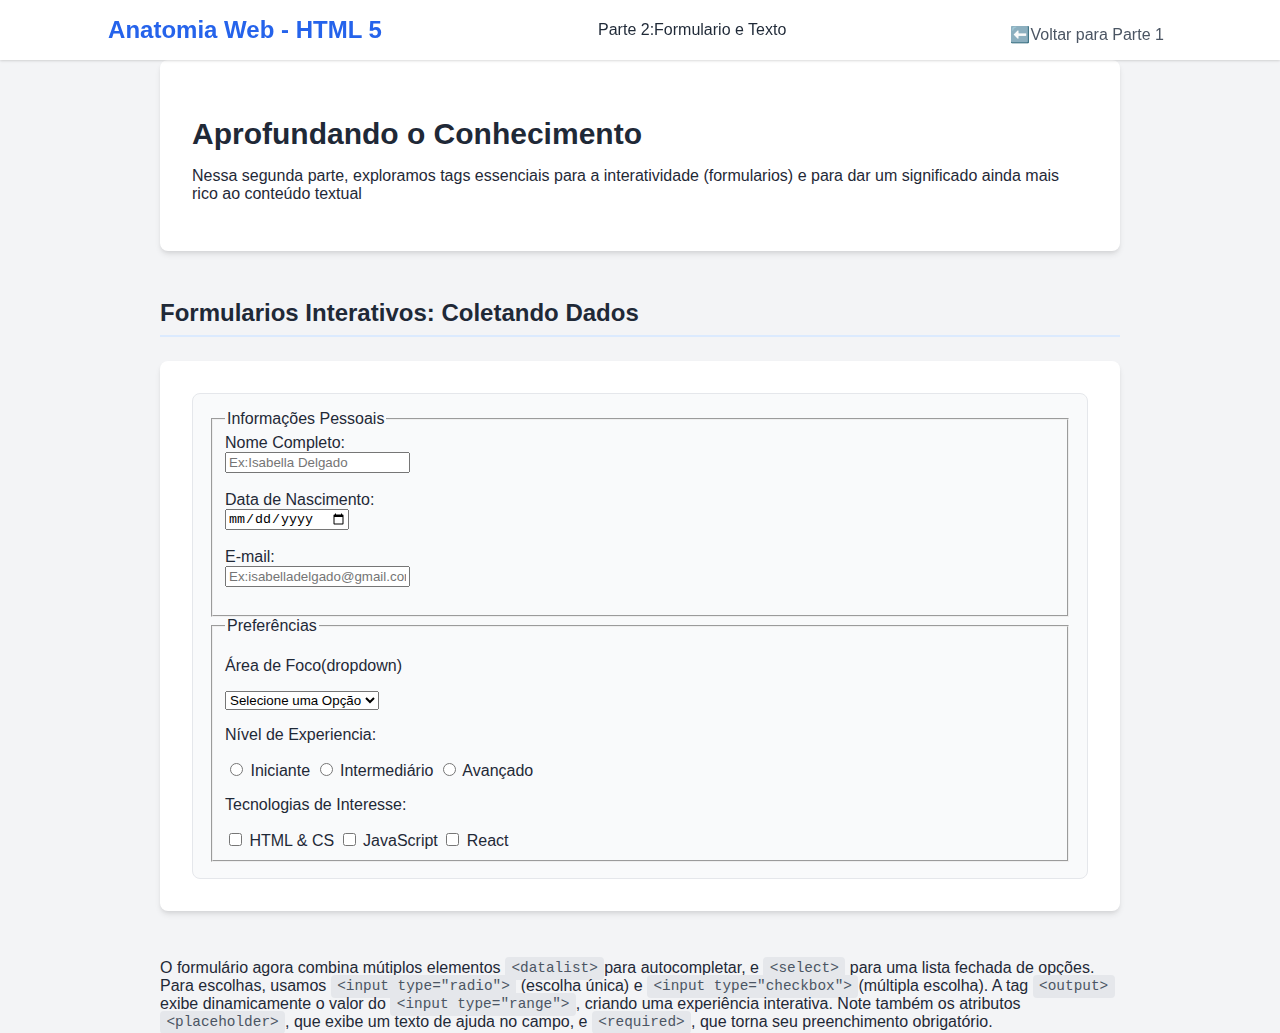
<file: index2.html>
<!DOCTYPE html>
<html lang="pt-br">
  <head>
    <meta charset="UTF-8" />
    <meta name="viewport" content="width=device-width, initial-scale=1.0" />
    <title>Anatomia Web - HTML 5</title>
    <link rel="stylesheet" href="style.css" />
  </head>
  <body>
    <header>
      <h1>Anatomia Web - HTML 5</h1>
      <p>Parte 2:Formulario e Texto</p>
      <nav>
        <a href="voltar">⬅️Voltar para Parte 1</a>
      </nav>
    </header>
    <main class="container">
      <div class="card">
        <h2>Aprofundando o Conhecimento</h2>
        <p>
          Nessa segunda parte, exploramos tags essenciais para a interatividade
          (formularios) e para dar um significado ainda mais rico ao conteúdo
          textual
        </p>
      </div>
      <section>
        <h3>Formularios Interativos: Coletando Dados</h3>
        <form>
         <div class="card">
            <div class="diagram-layout">
          <fieldset>
            <legend>Informações Pessoais</legend>
 
            <label for="nome">Nome Completo:</label><br />
            <input
              type="text"
              id="nome"
              name="nome"
              required
              placeholder="Ex:Isabella Delgado"
            /><br /><br />

            <label for="nascimento">Data de Nascimento:</label><br />
            <input type="date" id="nascimento" name="nascimento" /><br /><br />

            <label for="email">E-mail:</label><br />
            <input
              type="email"
              id="email"
              name="email"
              required
              placeholder="Ex:isabelladelgado@gmail.com"
            /><br /><br />
          </fieldset>

          <fieldset>
            <legend>Preferências</legend>
            <p>Área de Foco(dropdown)</p>

            <select name="" id="">
                <option value="">Selecione uma Opção</option>
            </select>
            
            <p>Nível de Experiencia:</p>
            <input type="radio" value="Iniciante" />
            <label for="">Iniciante</label>
            <input type="radio" value="" />
            <label for="">Intermediário</label>
            <input type="radio" value="" />
            <label for="">Avançado</label>

            <p>Tecnologias de Interesse:</p>
            <input type="checkbox" value="S" />
            <label for="">HTML & CS</label>
            <input type="checkbox" value="" />
            <label for="">JavaScript</label>
            <input type="checkbox" value="" />
            <label for="">React</label>    
            
          </div>
        </div>
          </fieldset>
        </form>
        <aside> 
       O formulário agora combina mútiplos elementos <code>&lt;datalist&gt;</code>para autocompletar, e <code>&lt;select&gt;</code> para uma lista fechada de opções.
       Para escolhas, usamos <code>&lt;input type="radio"&gt;</code> (escolha única) e <code>&lt;input type="checkbox"&gt;</code>(múltipla escolha).
        A tag <code>&lt;output&gt;</code> exibe dinamicamente o valor do <code>&lt;input type="range"&gt;</code>, criando uma experiência interativa.
        Note também os atributos <code>&lt;placeholder&gt;</code>, que exibe um texto de ajuda no campo, e <code>&lt;required&gt;</code>, que torna seu preenchimento obrigatório.</aside>
      </section>
    </main>
  </body>
</html>
</file>
<file: style.css>
/* Estilização customizada para a página didática */
body {
    font-family: 'Inter', sans-serif;
    background-color: #f3f4f6;
    color: #1f2937;
    margin: 0;
}

.container {
    max-width: 960px;
    margin: 0 auto;
    padding: 0 1.5rem;
}

code {
    font-family: 'Roboto Mono', monospace;
    background-color: #e5e7eb;
    padding: 0.2rem 0.4rem;
    border-radius: 0.25rem;
    font-size: 0.9em;
    color: #4b5563;
}

.tag-highlight {
    border-left: 4px solid #3b82f6;
    background-color: #eff6ff;
    padding: 1rem;
    border-radius: 0.25rem;
}
 video, audio{
    width: 100%;
 }
/* Estilização para a barra do <meter> */
meter::-webkit-meter-bar { 
    background: #e5e5e5; 
    border-radius: 8px; 
}
meter::-webkit-meter-optimum-value { 
    background: #22c55e; 
    border-radius: 8px; 
}
meter::-webkit-meter-suboptimum-value { 
    background: #facc15; 
    border-radius: 8px; 
}

/* Estilização para o backdrop do <dialog> (fundo escurecido) */
dialog::backdrop {
    background-color: rgba(0, 0, 0, 0.6);
    backdrop-filter: blur(4px);
}

/* Header */
header {
    background-color: #fff;
    box-shadow: 0 1px 3px 0 rgba(0, 0, 0, 0.1), 0 1px 2px 0 rgba(0, 0, 0, 0.06);
    position: sticky;
    top: 0;
    z-index: 10;
    display: flex;
    justify-content: space-around;
    align-items: center;
}

header .container {
    display: flex;
    flex-wrap: wrap;
    justify-content: space-between;
    align-items: center;
    padding: 1rem 1.5rem;
}

header h1 {
    font-size: 1.5rem;
    font-weight: bold;
    color: #2563eb;
}

header nav {
    margin-top: 0.5rem;
}

header nav a {
    color: #4b5563;
    text-decoration: none;
    transition: color 0.3s;
    margin: 0 0.5rem;
}

header nav a:hover {
    color: #2563eb;
}

/* Main */
main {
    padding: 1.5rem;
}

.card {
    background-color: #fff;
    padding: 2rem;
    border-radius: 0.5rem;
    box-shadow: 0 4px 6px -1px rgba(0, 0, 0, 0.1), 0 2px 4px -1px rgba(0, 0, 0, 0.06);
    margin-bottom: 3rem;
}

main h2 {
    font-size: 1.875rem;
    font-weight: bold;
    color: #1f2937;
    margin-bottom: 1rem;
}

main h3 {
    font-size: 1.5rem;
    font-weight: bold;
    color: #1f2937;
    border-bottom: 2px solid #dbeafe;
    padding-bottom: 0.5rem;
    margin-bottom: 1.5rem;
}

main h4 {
    font-size: 1.25rem;
    font-weight: 600;
    color: #1f2937;
    margin-bottom: 0.5rem;
}

/* diagram Layout */
.diagram-layout {
    background-color: #f9fafb;
    border: 1px solid #e5e7eb;
    border-radius: 0.5rem;
    padding: 1rem;
}

.diagram-header, .diagram-footer {
    background-color: #e5e7eb;
    padding: 0.75rem;
    border-radius: 0.25rem;
    text-align: center;
    font-weight: 600;
    color: #4b5563;
}

.diagram-content {
    display: flex;
    flex-direction: column;
    gap: 1rem;
    margin: 1rem 0;
}

.diagram-content article, .diagram-content aside {
    background-color: #fff;
    border: 1px dashed #9ca3af;
    padding: 1rem;
    border-radius: 0.25rem;
}

/* Mídia */
.grid-container {
    display: grid;
    gap: 2rem;
    align-items: center;
    display: flex;
}

@media (min-width: 768px) {
    .grid-container {
        grid-template-columns: repeat(2, minmax(0, 1fr));
    }
    .diagram-content {
        flex-direction: row;
    }
}


figure {
    border-radius: 0.5rem;
    overflow: hidden;
    border: 1px solid #e5e7eb;
    margin: 0;
}

figure img {
    width: 100%;
    height: 100%;
    object-fit: cover;
}

figure figcaption {
    padding: 1rem;
    background-color: #f9fafb;
    text-align: center;
    color: #4b5563;
    font-size: 0.875rem;
}

/* Dados */
meter, progress {
    width: 100%;
}

/* Interatividade */
.text-center {
    text-align: center;
}

button {
    background-color: #2563eb;
    color: #fff;
    font-weight: bold;
    padding: 0.5rem 1.5rem;
    border-radius: 9999px;
    border: none;
    cursor: pointer;
    transition: background-color 0.3s;
}

button:hover {
    background-color: #1d4ed8;
}

details {
    padding: 1rem;
    cursor: pointer;
    border-bottom: 1px solid #e5e7eb;
}

details:last-child {
    border-bottom: none;
}

summary {
    font-weight: 600;
    color: #2563eb;
}

/* Dialog */
dialog {
    padding: 0;
    border-radius: 0.5rem;
    box-shadow: 0 10px 15px -3px rgba(0, 0, 0, 0.1), 0 4px 6px -2px rgba(0, 0, 0, 0.05);
    width: 91.666667%;
    max-width: 42rem;
    border: none;
}

dialog > div {
    position: relative;
    padding: 2rem;
}

dialog h3 {
    font-size: 1.5rem;
    font-weight: bold;
    color: #2563eb;
    margin-bottom: 1rem;
}

dialog button {
    position: absolute;
    top: 0.5rem;
    right: 1rem;
    font-size: 1.875rem;
    color: #6b7280;
    background: none;
    border: none;
    cursor: pointer;
}

dialog button:hover {
    color: #000;
}

/* Footer */
footer {
    text-align: center;
    padding: 1.5rem;
    background-color: #1f2937;
    color: #d1d5db;
    margin-top: 3rem;
}
</file>
